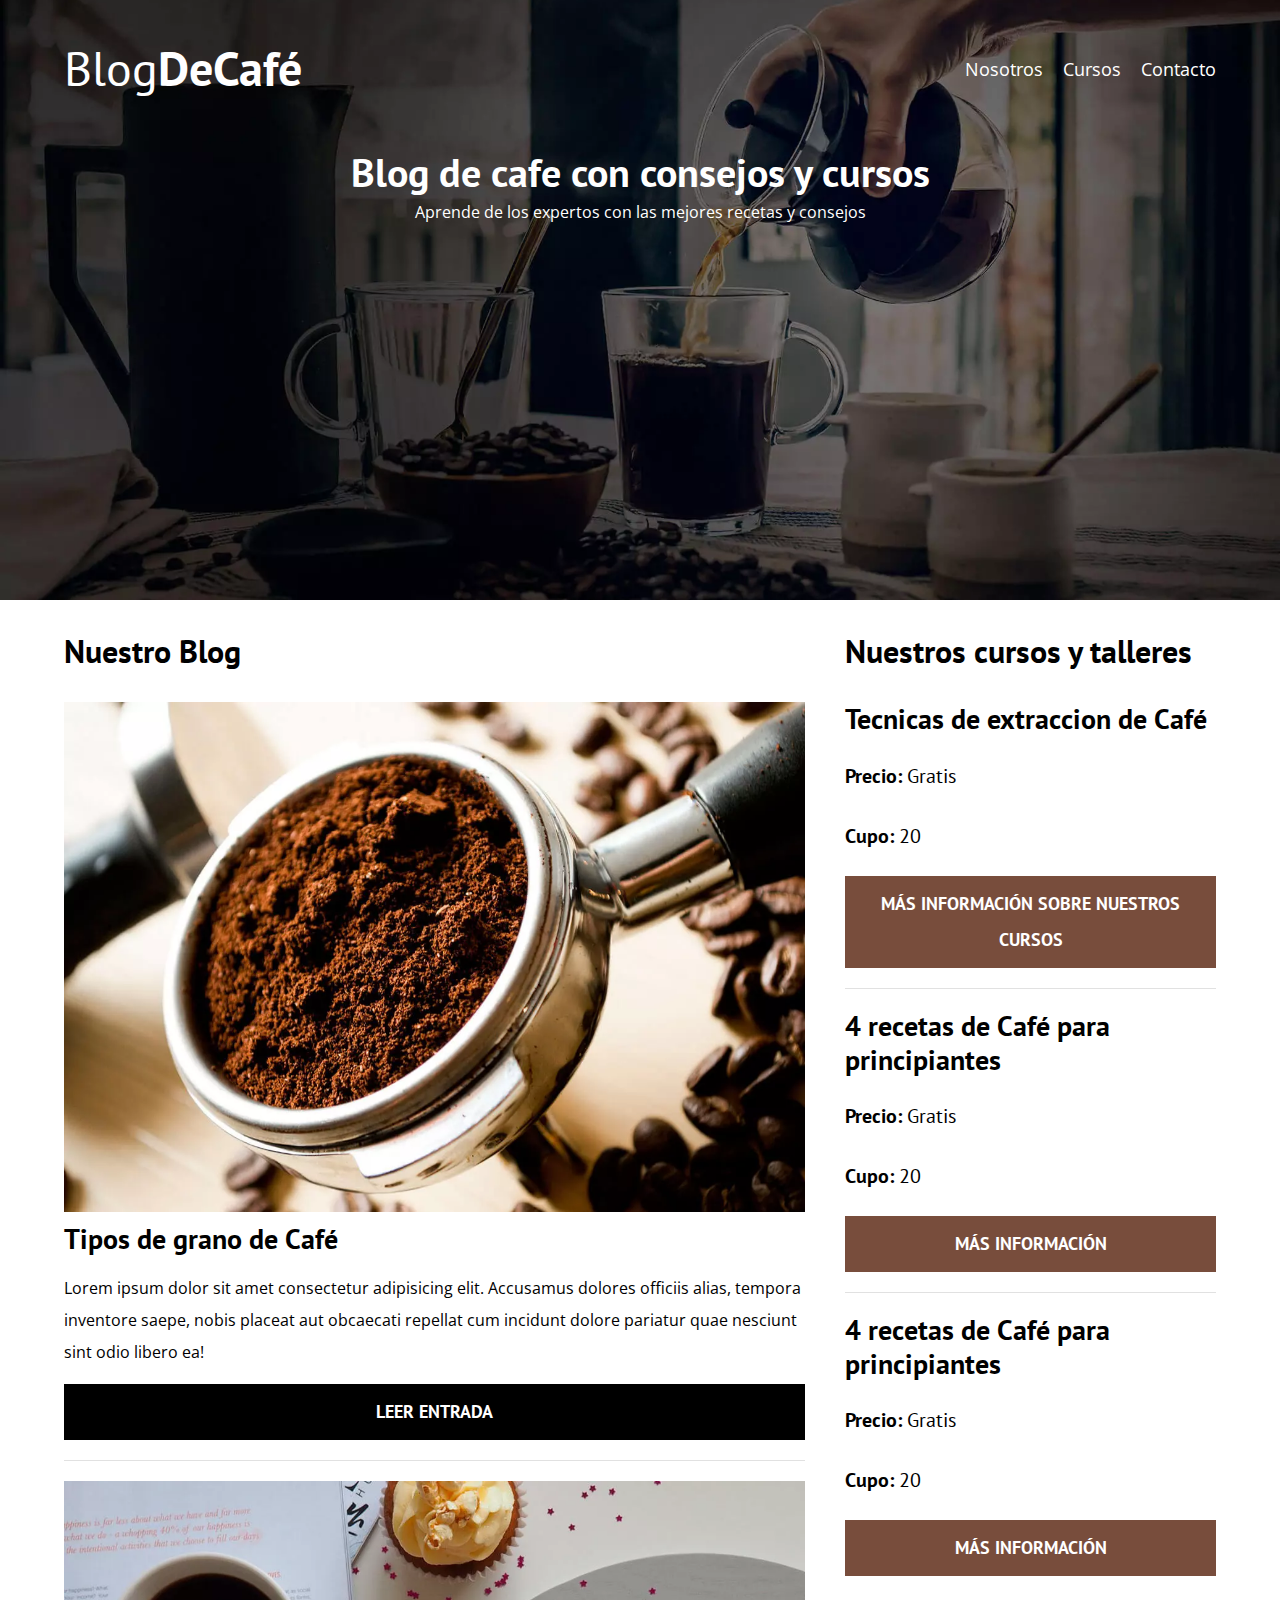
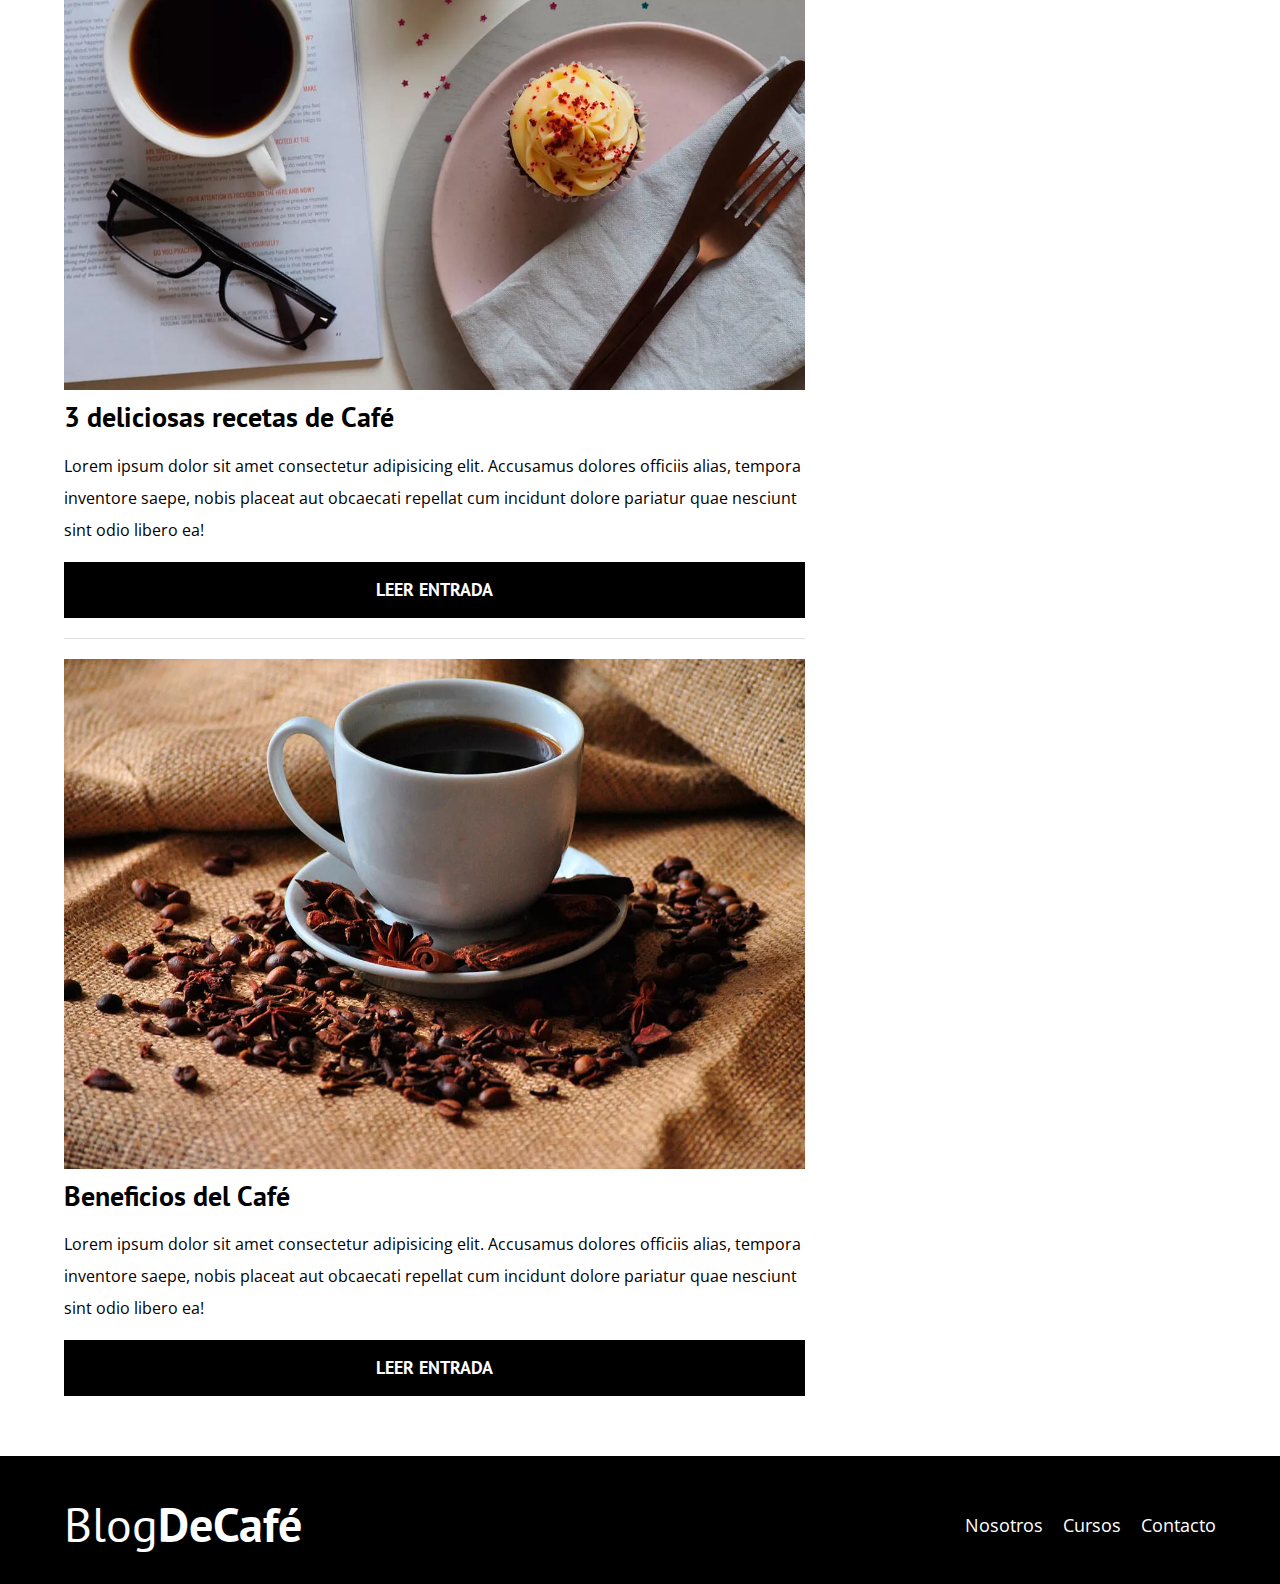
<file: index.html>
<!DOCTYPE html>
<html lang="en">
  <head>
    <meta charset="UTF-8" />
    <meta name="viewport" content="width=device-width, initial-scale=1.0" />
    <title>Blog Coffe</title>
    <meta name="description" content="Pagina web de blog de cafe" />
    <!--Prefetch-->
    <link rel="prefetch" href="nosotros.html" as="document" />

    <!--preload-->
    <link rel="preload" href="css/normalize.css" as="style" />
    <link rel="stylesheet" href="css/normalize.css" />

    <link
      rel="preload"
      href="https://fonts.googleapis.com/css2?family=Open+Sans&family=PT+Sans:wght@400;700&display=swap"
      crossorigin="crossorigin"
      as="font"
    />
    <link rel="preconnect" href="https://fonts.googleapis.com" />
    <link rel="preconnect" href="https://fonts.gstatic.com" crossorigin />
    <link
      href="https://fonts.googleapis.com/css2?family=Open+Sans&family=PT+Sans:wght@400;700&display=swap"
      rel="stylesheet"
    />

    <link rel="preload" href="css/style.css" as="style" />
    <link rel="stylesheet" href="css/style.css" />
  </head>
  <body>
    <header class="header">
      <div class="contenedor">
        <div class="barra">
          <a class="logo" href="index.html">
            <h1 class="logo__nombre no-margin centrar-texto">
              Blog<span class="logo__bold">DeCafé</span>
            </h1>
          </a>
          <nav class="navegacion">
            <a href="nosotros.html" class="navegacion__enlace">Nosotros</a>
            <a href="cursos.html" class="navegacion__enlace">Cursos</a>
            <a href="contacto.html" class="navegacion__enlace">Contacto</a>
          </nav>
        </div>
      </div>

      <div class="header__texto">
        <h2 class="no-margin">Blog de cafe con consejos y cursos</h2>
        <p class="no-margin">
          Aprende de los expertos con las mejores recetas y consejos
        </p>
      </div>
    </header>

    <div class="contenedor contenido-principal">
      <main class="blog">
        <h3>Nuestro Blog</h3>
        <article class="entrada">
          <div class="entrada__imagen">
            <picture>
              <source
                loading="lazy"
                srcset="img/blog1.webp"
                type="image/webp"
              />
              <img loading="lazy" src="img/blog1.jpg" alt="Imagen blog" />
            </picture>
          </div>

          <div class="entrada__contenido">
            <h4 class="no-margin">Tipos de grano de Café</h4>
            <p>
              Lorem ipsum dolor sit amet consectetur adipisicing elit. Accusamus
              dolores officiis alias, tempora inventore saepe, nobis placeat aut
              obcaecati repellat cum incidunt dolore pariatur quae nesciunt sint
              odio libero ea!
            </p>
            <a href="entrada.html" class="boton boton--primario"
              >Leer entrada</a
            >
          </div>
        </article>

        <article class="entrada">
          <div class="entrada__imagen">
            <picture>
              <source
                loading="lazy"
                srcset="img/blog2.webp"
                type="image/webp"
              />
              <img loading="lazy" src="img/blog2.jpg" alt="Imagen blog" />
            </picture>
          </div>

          <div class="entrada__contenido">
            <h4 class="no-margin">3 deliciosas recetas de Café</h4>
            <p>
              Lorem ipsum dolor sit amet consectetur adipisicing elit. Accusamus
              dolores officiis alias, tempora inventore saepe, nobis placeat aut
              obcaecati repellat cum incidunt dolore pariatur quae nesciunt sint
              odio libero ea!
            </p>
            <a href="entrada.html" class="boton boton--primario"
              >Leer entrada</a
            >
          </div>
        </article>

        <article class="entrada">
          <div class="entrada__imagen">
            <picture>
              <source
                loading="lazy"
                srcset="img/blog3.webp"
                type="image/webp"
              />
              <img loading="lazy" src="img/blog3.jpg" alt="Imagen blog" />
            </picture>
          </div>

          <div class="entrada__contenido">
            <h4 class="no-margin">Beneficios del Café</h4>
            <p>
              Lorem ipsum dolor sit amet consectetur adipisicing elit. Accusamus
              dolores officiis alias, tempora inventore saepe, nobis placeat aut
              obcaecati repellat cum incidunt dolore pariatur quae nesciunt sint
              odio libero ea!
            </p>
            <a href="entrada.html" class="boton boton--primario"
              >Leer entrada</a
            >
          </div>
        </article>
      </main>
      <aside class="sidebar">
        <h3>Nuestros cursos y talleres</h3>

        <ul class="cursos no-padding">
          <li class="widget-curso">
            <h4 class="no-margin">Tecnicas de extraccion de Café</h4>
            <p class="widget-curso__label">
              Precio: <span class="widget-curso__info">Gratis</span>
            </p>
            <p class="widget-curso__label">
              Cupo: <span class="widget-curso__info">20</span>
            </p>
            <a href="entrada.html" class="boton boton--secundario"
              >Más información sobre nuestros cursos</a
            >
          </li>

          <li class="widget-curso">
            <h4 class="no-margin">4 recetas de Café para principiantes</h4>
            <p class="widget-curso__label">
              Precio: <span class="widget-curso__info">Gratis</span>
            </p>
            <p class="widget-curso__label">
              Cupo: <span class="widget-curso__info">20</span>
            </p>
            <a href="entrada.html" class="boton boton--secundario"
              >Más información</a
            >
          </li>

          <li class="widget-curso">
            <h4 class="no-margin">4 recetas de Café para principiantes</h4>
            <p class="widget-curso__label">
              Precio: <span class="widget-curso__info">Gratis</span>
            </p>
            <p class="widget-curso__label">
              Cupo: <span class="widget-curso__info">20</span>
            </p>
            <a href="entrada.html" class="boton boton--secundario"
              >Más información</a
            >
          </li>
        </ul>
      </aside>
    </div>

    <footer class="footer">
      <div class="contenedor">
        <div class="barra">
          <a class="logo" href="index.html">
            <h1 class="logo__nombre no-margin centrar-texto">
              Blog<span class="logo__bold">DeCafé</span>
            </h1>
          </a>
          <nav class="navegacion">
            <a href="nosotros.html" class="navegacion__enlace">Nosotros</a>
            <a href="cursos.html" class="navegacion__enlace">Cursos</a>
            <a href="contacto.html" class="navegacion__enlace">Contacto</a>
          </nav>
        </div>
      </div>
    </footer>

    <script src="js/modernizr.js"></script>
  </body>
</html>
</file>
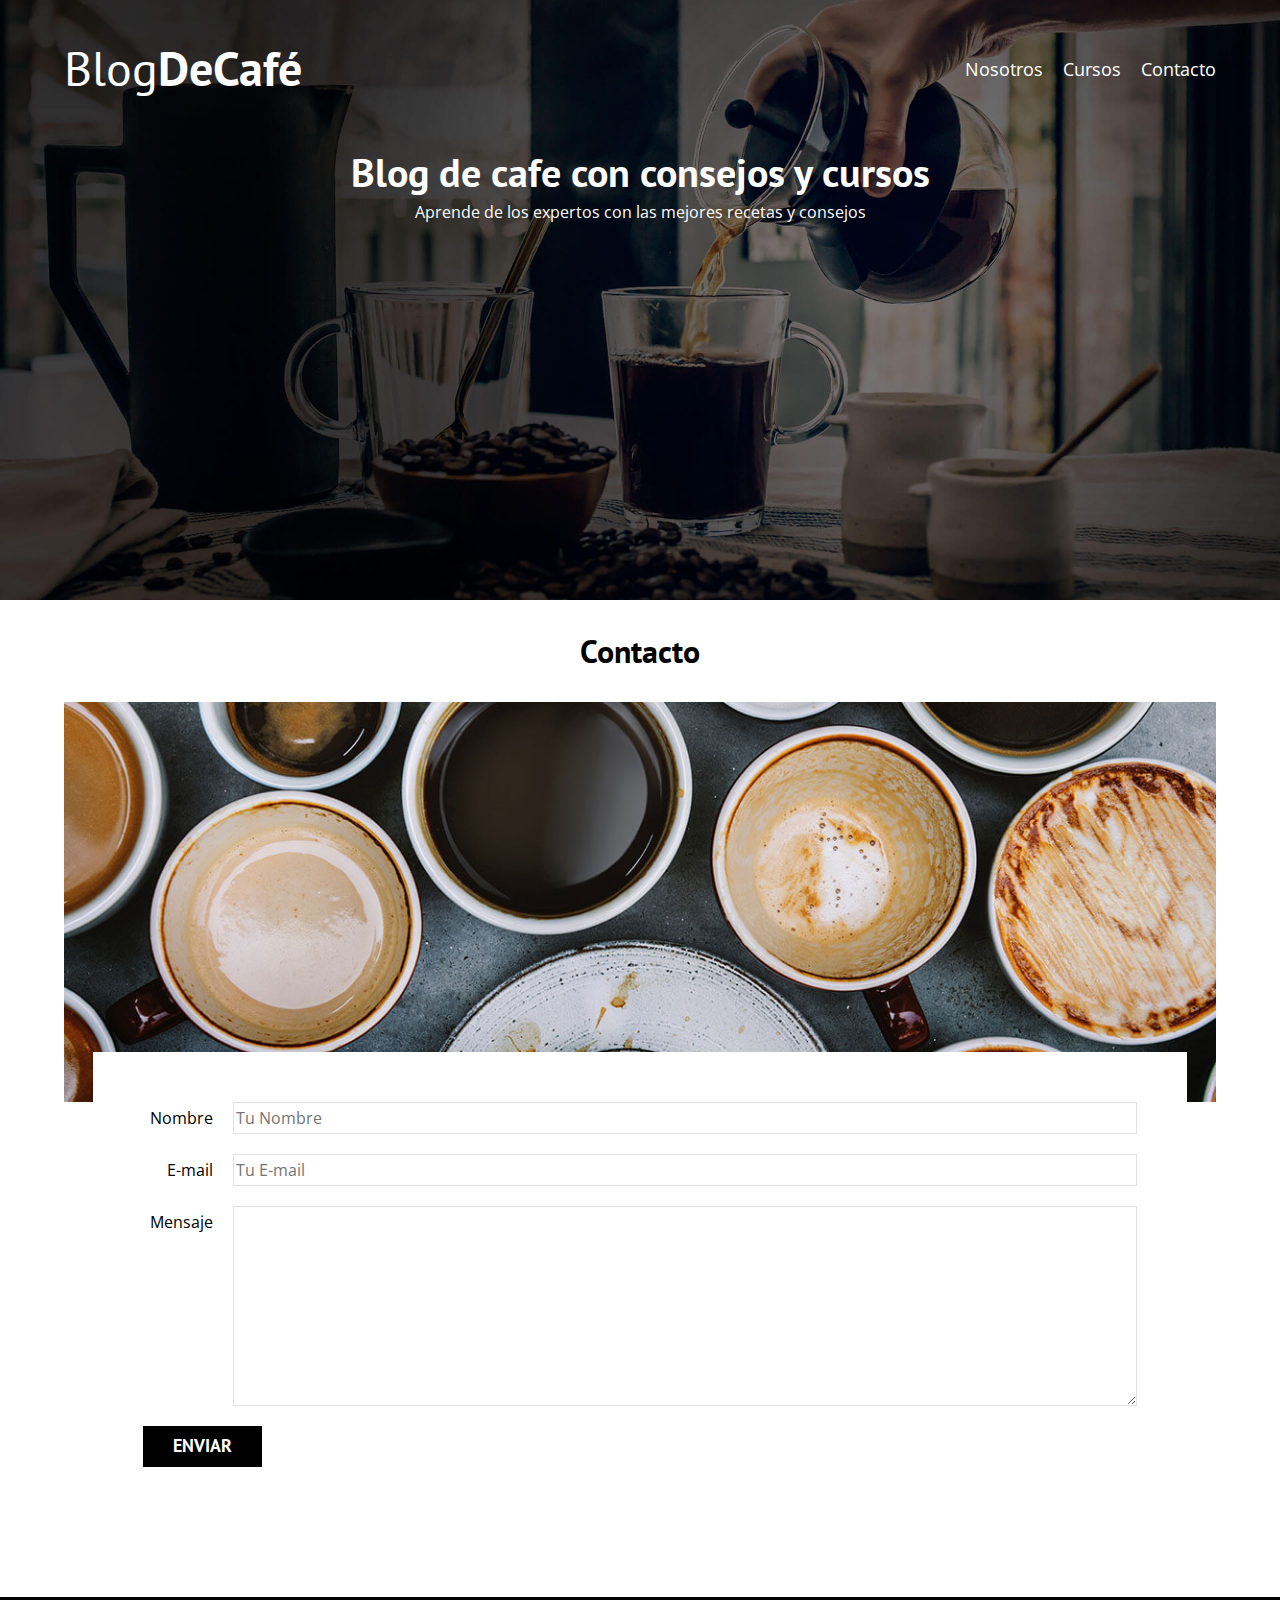
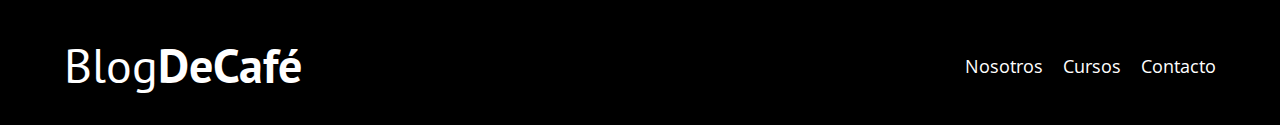
<file: contacto.html>
<!DOCTYPE html>
<html lang="en">
  <head>
    <meta charset="UTF-8" />
    <meta name="viewport" content="width=device-width, initial-scale=1.0" />
    <title>Blog Coffe</title>
    <link rel="stylesheet" href="css/normalize.css" />
    <link rel="preconnect" href="https://fonts.googleapis.com" />
    <link rel="preconnect" href="https://fonts.gstatic.com" crossorigin />
    <link
      href="https://fonts.googleapis.com/css2?family=Open+Sans&family=PT+Sans:wght@400;700&display=swap"
      rel="stylesheet"
    />
    <link rel="stylesheet" href="css/style.css" />
  </head>
  <body>
    <header class="header">
      <div class="contenedor">
        <div class="barra">
          <a class="logo" href="index.html">
            <h1 class="logo__nombre no-margin centrar-texto">
              Blog<span class="logo__bold">DeCafé</span>
            </h1>
          </a>
          <nav class="navegacion">
            <a href="nosotros.html" class="navegacion__enlace">Nosotros</a>
            <a href="cursos.html" class="navegacion__enlace">Cursos</a>
            <a href="contacto.html" class="navegacion__enlace">Contacto</a>
          </nav>
        </div>
      </div>

      <div class="header__texto">
        <h2 class="no-margin">Blog de cafe con consejos y cursos</h2>
        <p class="no-margin">
          Aprende de los expertos con las mejores recetas y consejos
        </p>
      </div>
    </header>

    <main class="contenedor">
      <h3 class="centrar-texto">Contacto</h3>

      <div class="contacto-bg"></div>

      <form class="formulario">
        <div class="campo">
          <label class="campo__label" for="nombre">Nombre</label>
          <input
            class="campo__field"
            type="text"
            placeholder="Tu Nombre"
            id="nombre"
          />
        </div>
        <div class="campo">
          <label class="campo__label" for="email">E-mail</label>
          <input
            class="campo__field"
            type="email"
            placeholder="Tu E-mail"
            id="email"
          />
        </div>
        <div class="campo">
          <label class="campo__label" for="mensaje">Mensaje</label>
          <textarea
            class="campo__field campo__field--textarea"
            id="mensaje"
          ></textarea>
        </div>

        <div class="campo">
          <input type="submit" value="Enviar" class="boton boton--primario" />
        </div>
      </form>
    </main>

    <footer class="footer">
      <div class="contenedor">
        <div class="barra">
          <a class="logo" href="index.html">
            <h1 class="logo__nombre no-margin centrar-texto">
              Blog<span class="logo__bold">DeCafé</span>
            </h1>
          </a>
          <nav class="navegacion">
            <a href="nosotros.html" class="navegacion__enlace">Nosotros</a>
            <a href="cursos.html" class="navegacion__enlace">Cursos</a>
            <a href="contacto.html" class="navegacion__enlace">Contacto</a>
          </nav>
        </div>
      </div>
    </footer>
  </body>
</html>
</file>
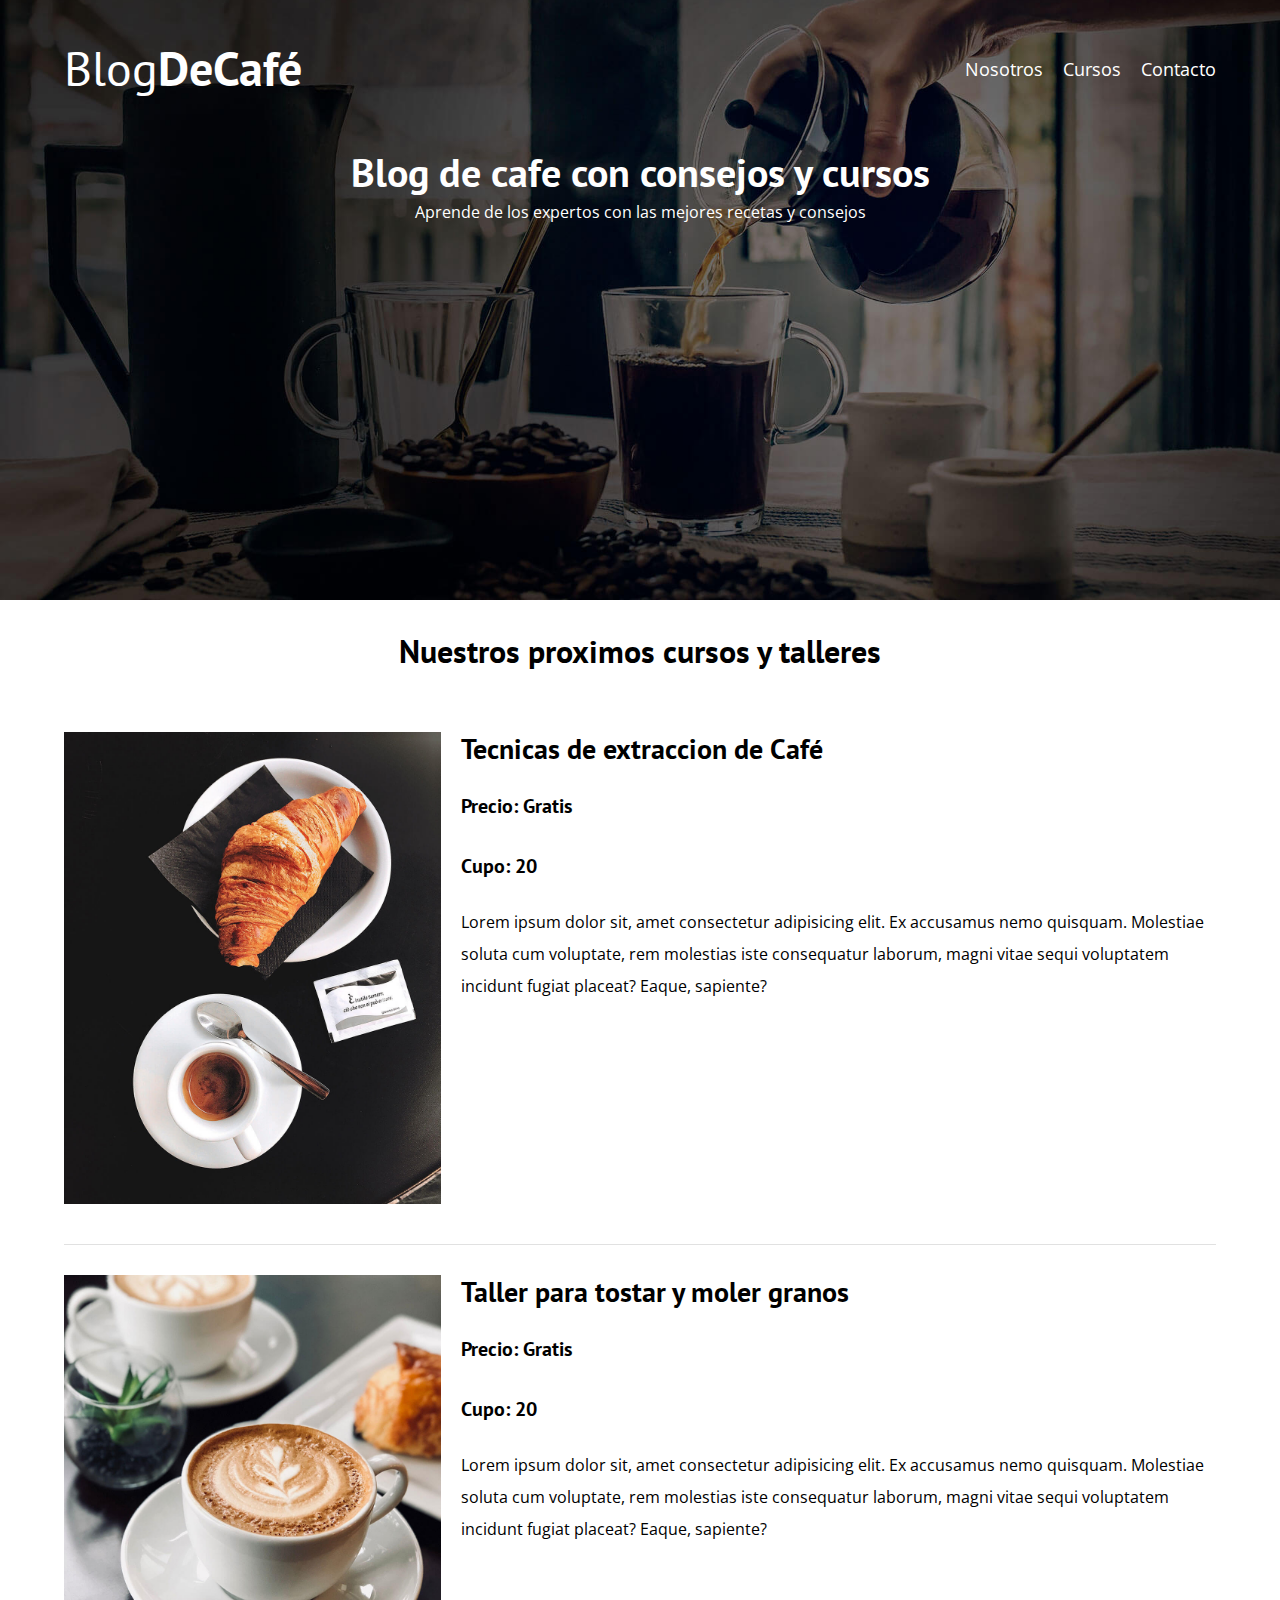
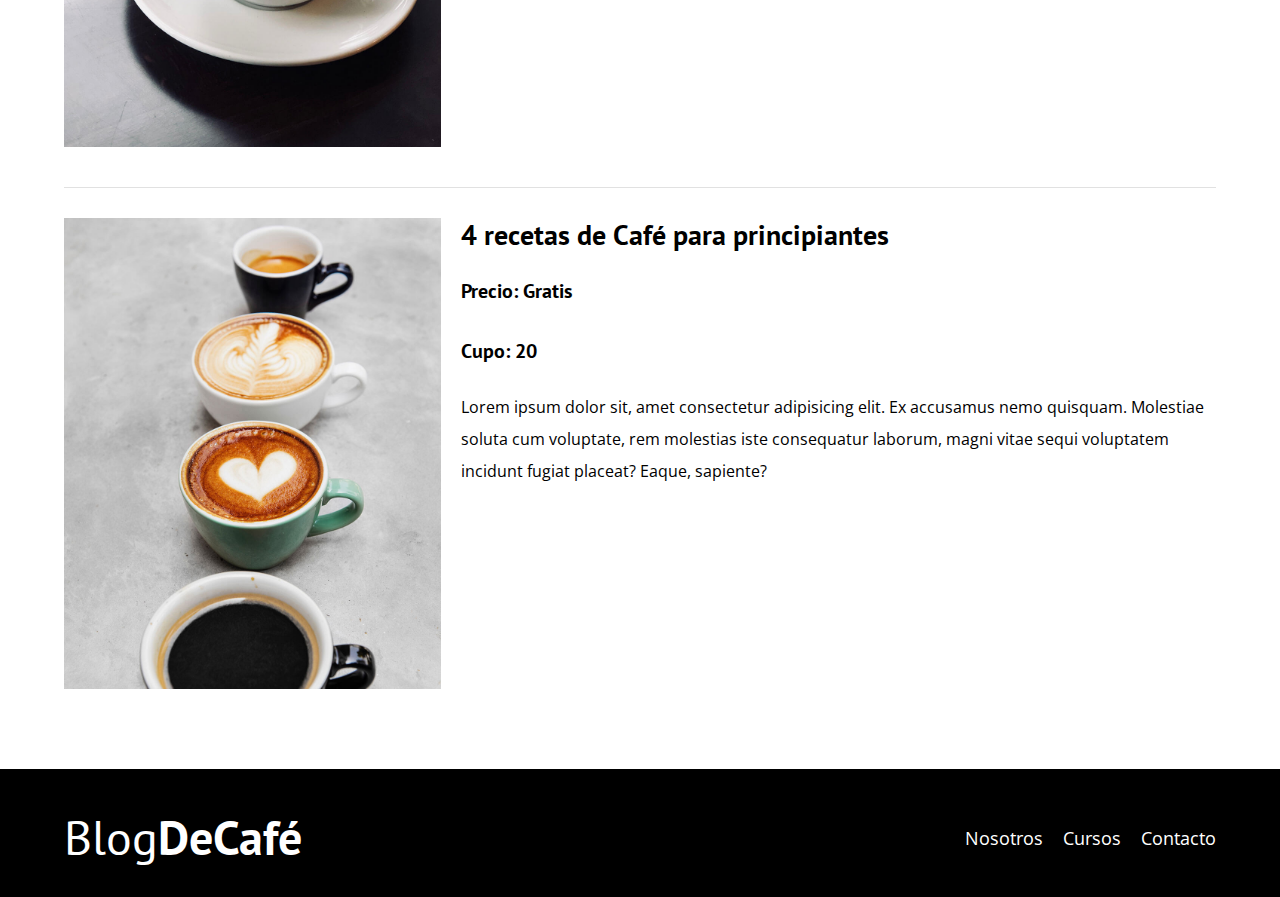
<file: cursos.html>
<!DOCTYPE html>
<html lang="en">
  <head>
    <meta charset="UTF-8" />
    <meta name="viewport" content="width=device-width, initial-scale=1.0" />
    <title>Blog Coffe</title>
    <link rel="stylesheet" href="css/normalize.css" />
    <link rel="preconnect" href="https://fonts.googleapis.com" />
    <link rel="preconnect" href="https://fonts.gstatic.com" crossorigin />
    <link
      href="https://fonts.googleapis.com/css2?family=Open+Sans&family=PT+Sans:wght@400;700&display=swap"
      rel="stylesheet"
    />
    <link rel="stylesheet" href="css/style.css" />
  </head>
  <body>
    <header class="header">
      <div class="contenedor">
        <div class="barra">
          <a class="logo" href="index.html">
            <h1 class="logo__nombre no-margin centrar-texto">
              Blog<span class="logo__bold">DeCafé</span>
            </h1>
          </a>
          <nav class="navegacion">
            <a href="nosotros.html" class="navegacion__enlace">Nosotros</a>
            <a href="cursos.html" class="navegacion__enlace">Cursos</a>
            <a href="contacto.html" class="navegacion__enlace">Contacto</a>
          </nav>
        </div>
      </div>

      <div class="header__texto">
        <h2 class="no-margin">Blog de cafe con consejos y cursos</h2>
        <p class="no-margin">
          Aprende de los expertos con las mejores recetas y consejos
        </p>
      </div>
    </header>

    <main class="contenedor">
      <h3 class="centrar-texto">Nuestros proximos cursos y talleres</h3>

      <div class="curso">
        <div class="curso__imagen">
          <img src="img/curso1.jpg" alt="Imagen del curso" />
        </div>
        <div class="curso__informacion">
          <h4 class="no-margin">Tecnicas de extraccion de Café</h4>
          <p class="curso__label">
            Precio: <span class="curso__info">Gratis</span>
          </p>
          <p class="curso__label">Cupo: <span class="curso__info">20</span></p>
          <p class="curso__descripcion">
            Lorem ipsum dolor sit, amet consectetur adipisicing elit. Ex
            accusamus nemo quisquam. Molestiae soluta cum voluptate, rem
            molestias iste consequatur laborum, magni vitae sequi voluptatem
            incidunt fugiat placeat? Eaque, sapiente?
          </p>
        </div>
        <!--curso informacion-->
      </div>
      <!--curso-->

      <div class="curso">
        <div class="curso__imagen">
          <img src="img/curso2.jpg" alt="Imagen del curso" />
        </div>
        <div class="curso__informacion">
          <h4 class="no-margin">Taller para tostar y moler granos</h4>
          <p class="curso__label">
            Precio: <span class="curso__info">Gratis</span>
          </p>
          <p class="curso__label">Cupo: <span class="curso__info">20</span></p>
          <p class="curso__descripcion">
            Lorem ipsum dolor sit, amet consectetur adipisicing elit. Ex
            accusamus nemo quisquam. Molestiae soluta cum voluptate, rem
            molestias iste consequatur laborum, magni vitae sequi voluptatem
            incidunt fugiat placeat? Eaque, sapiente?
          </p>
        </div>
        <!--curso informacion-->
      </div>
      <!--curso-->

      <div class="curso">
        <div class="curso__imagen">
          <img src="img/curso3.jpg" alt="Imagen del curso" />
        </div>
        <div class="curso__informacion">
          <h4 class="no-margin">4 recetas de Café para principiantes</h4>
          <p class="curso__label">
            Precio: <span class="curso__info">Gratis</span>
          </p>
          <p class="curso__label">Cupo: <span class="curso__info">20</span></p>
          <p class="curso__descripcion">
            Lorem ipsum dolor sit, amet consectetur adipisicing elit. Ex
            accusamus nemo quisquam. Molestiae soluta cum voluptate, rem
            molestias iste consequatur laborum, magni vitae sequi voluptatem
            incidunt fugiat placeat? Eaque, sapiente?
          </p>
        </div>
        <!--curso informacion-->
      </div>
      <!--curso-->
    </main>

    <footer class="footer">
      <div class="contenedor">
        <div class="barra">
          <a class="logo" href="index.html">
            <h1 class="logo__nombre no-margin centrar-texto">
              Blog<span class="logo__bold">DeCafé</span>
            </h1>
          </a>
          <nav class="navegacion">
            <a href="nosotros.html" class="navegacion__enlace">Nosotros</a>
            <a href="cursos.html" class="navegacion__enlace">Cursos</a>
            <a href="contacto.html" class="navegacion__enlace">Contacto</a>
          </nav>
        </div>
      </div>
    </footer>
  </body>
</html>
</file>
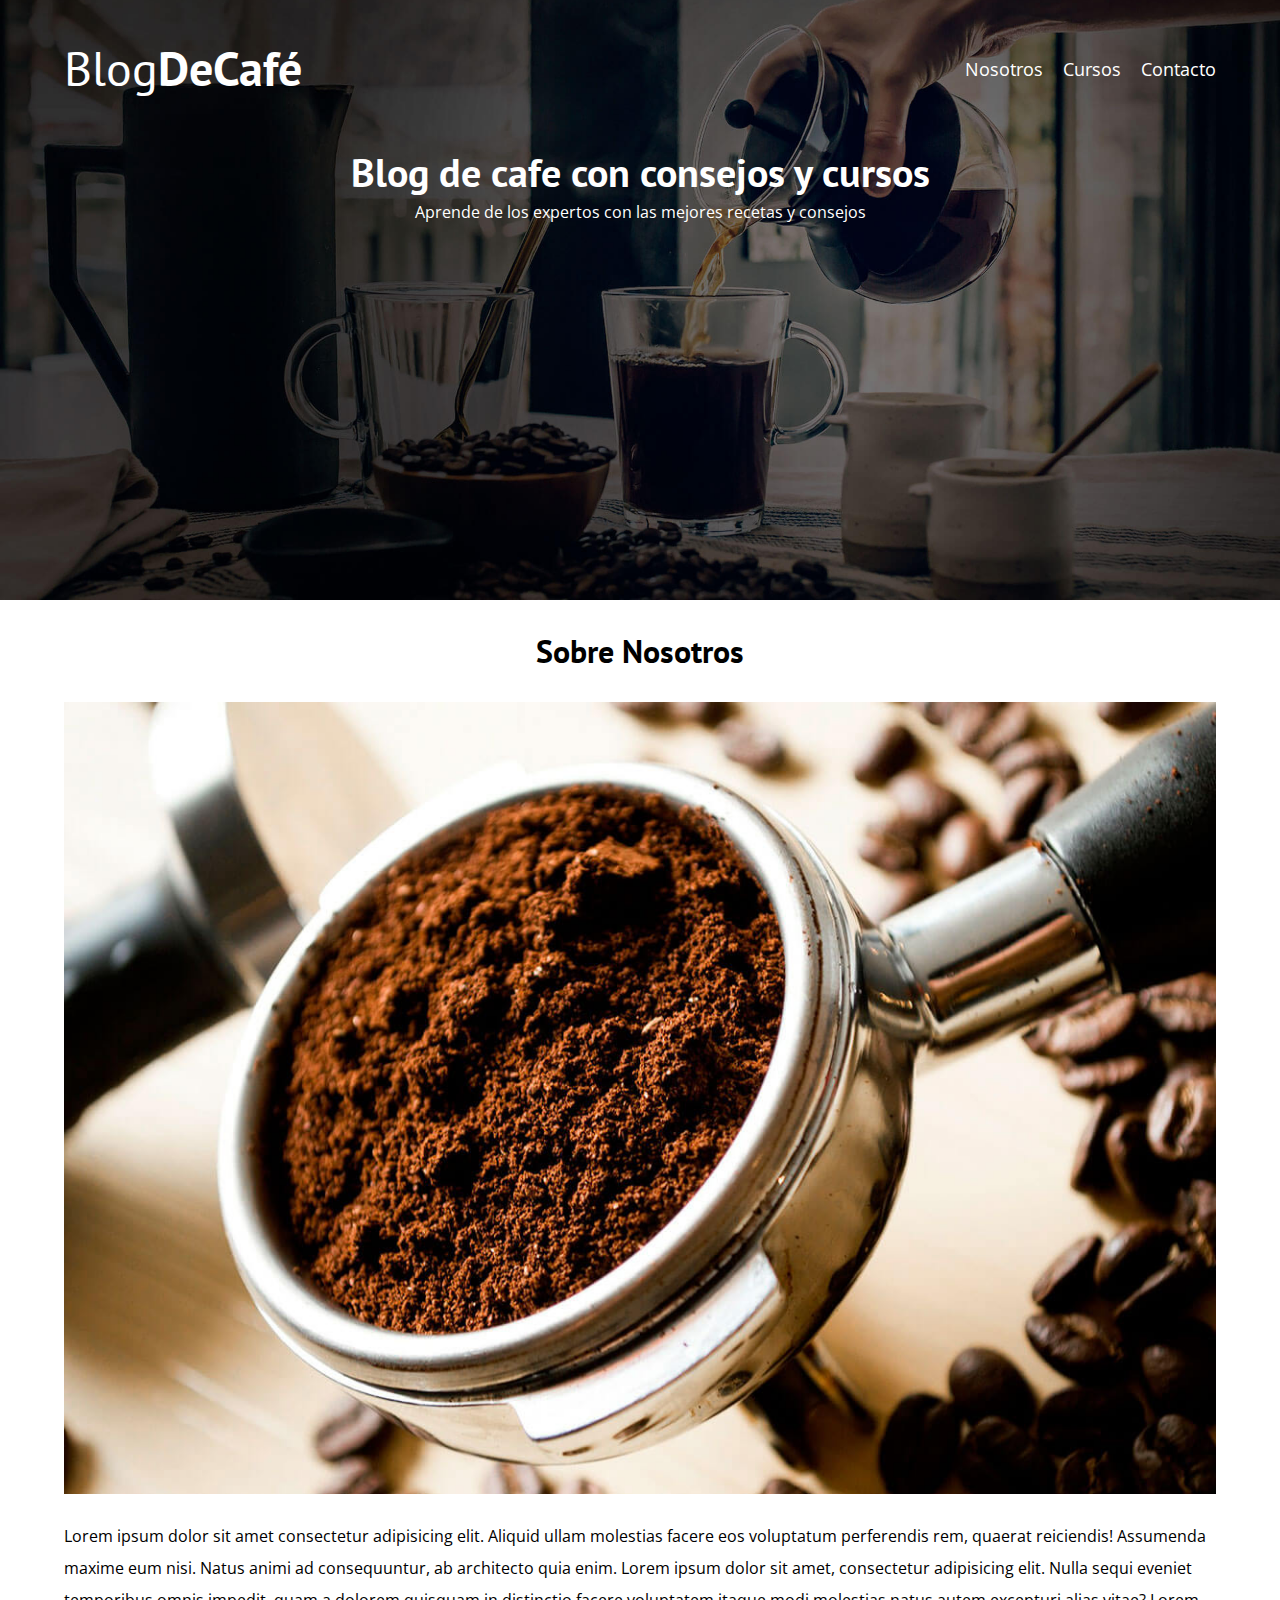
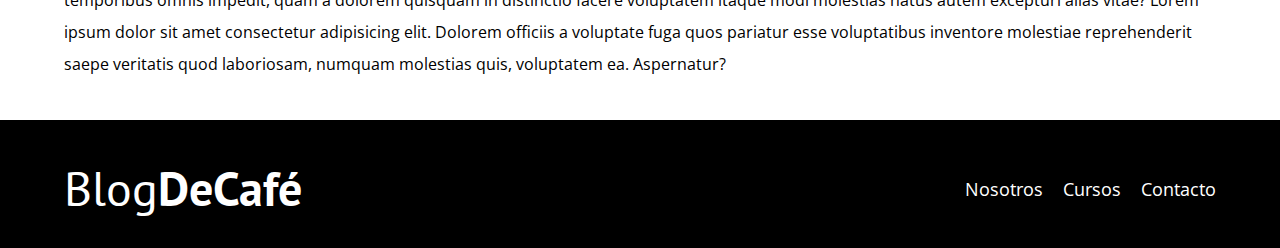
<file: entrada.html>
<!DOCTYPE html>
<html lang="en">
  <head>
    <meta charset="UTF-8" />
    <meta name="viewport" content="width=device-width, initial-scale=1.0" />
    <title>Blog Coffe</title>
    <link rel="stylesheet" href="css/normalize.css" />
    <link rel="preconnect" href="https://fonts.googleapis.com" />
    <link rel="preconnect" href="https://fonts.gstatic.com" crossorigin />
    <link
      href="https://fonts.googleapis.com/css2?family=Open+Sans&family=PT+Sans:wght@400;700&display=swap"
      rel="stylesheet"
    />
    <link rel="stylesheet" href="css/style.css" />
  </head>
  <body>
    <header class="header">
      <div class="contenedor">
        <div class="barra">
          <a class="logo" href="index.html">
            <h1 class="logo__nombre no-margin centrar-texto">
              Blog<span class="logo__bold">DeCafé</span>
            </h1>
          </a>
          <nav class="navegacion">
            <a href="nosotros.html" class="navegacion__enlace">Nosotros</a>
            <a href="cursos.html" class="navegacion__enlace">Cursos</a>
            <a href="contacto.html" class="navegacion__enlace">Contacto</a>
          </nav>
        </div>
      </div>

      <div class="header__texto">
        <h2 class="no-margin">Blog de cafe con consejos y cursos</h2>
        <p class="no-margin">
          Aprende de los expertos con las mejores recetas y consejos
        </p>
      </div>
    </header>

    <main class="contenedor">
      <h3 class="centrar-texto">Sobre Nosotros</h3>

      <img src="img/blog1.jpg" alt="Imagen del blog" />

      <p>
        Lorem ipsum dolor sit amet consectetur adipisicing elit. Aliquid ullam
        molestias facere eos voluptatum perferendis rem, quaerat reiciendis!
        Assumenda maxime eum nisi. Natus animi ad consequuntur, ab architecto
        quia enim. Lorem ipsum dolor sit amet, consectetur adipisicing elit.
        Nulla sequi eveniet temporibus omnis impedit, quam a dolorem quisquam in
        distinctio facere voluptatem itaque modi molestias natus autem excepturi
        alias vitae? Lorem ipsum dolor sit amet consectetur adipisicing elit.
        Dolorem officiis a voluptate fuga quos pariatur esse voluptatibus
        inventore molestiae reprehenderit saepe veritatis quod laboriosam,
        numquam molestias quis, voluptatem ea. Aspernatur?
      </p>
    </main>

    <footer class="footer">
      <div class="contenedor">
        <div class="barra">
          <a class="logo" href="index.html">
            <h1 class="logo__nombre no-margin centrar-texto">
              Blog<span class="logo__bold">DeCafé</span>
            </h1>
          </a>
          <nav class="navegacion">
            <a href="nosotros.html" class="navegacion__enlace">Nosotros</a>
            <a href="cursos.html" class="navegacion__enlace">Cursos</a>
            <a href="contacto.html" class="navegacion__enlace">Contacto</a>
          </nav>
        </div>
      </div>
    </footer>
  </body>
</html>
</file>
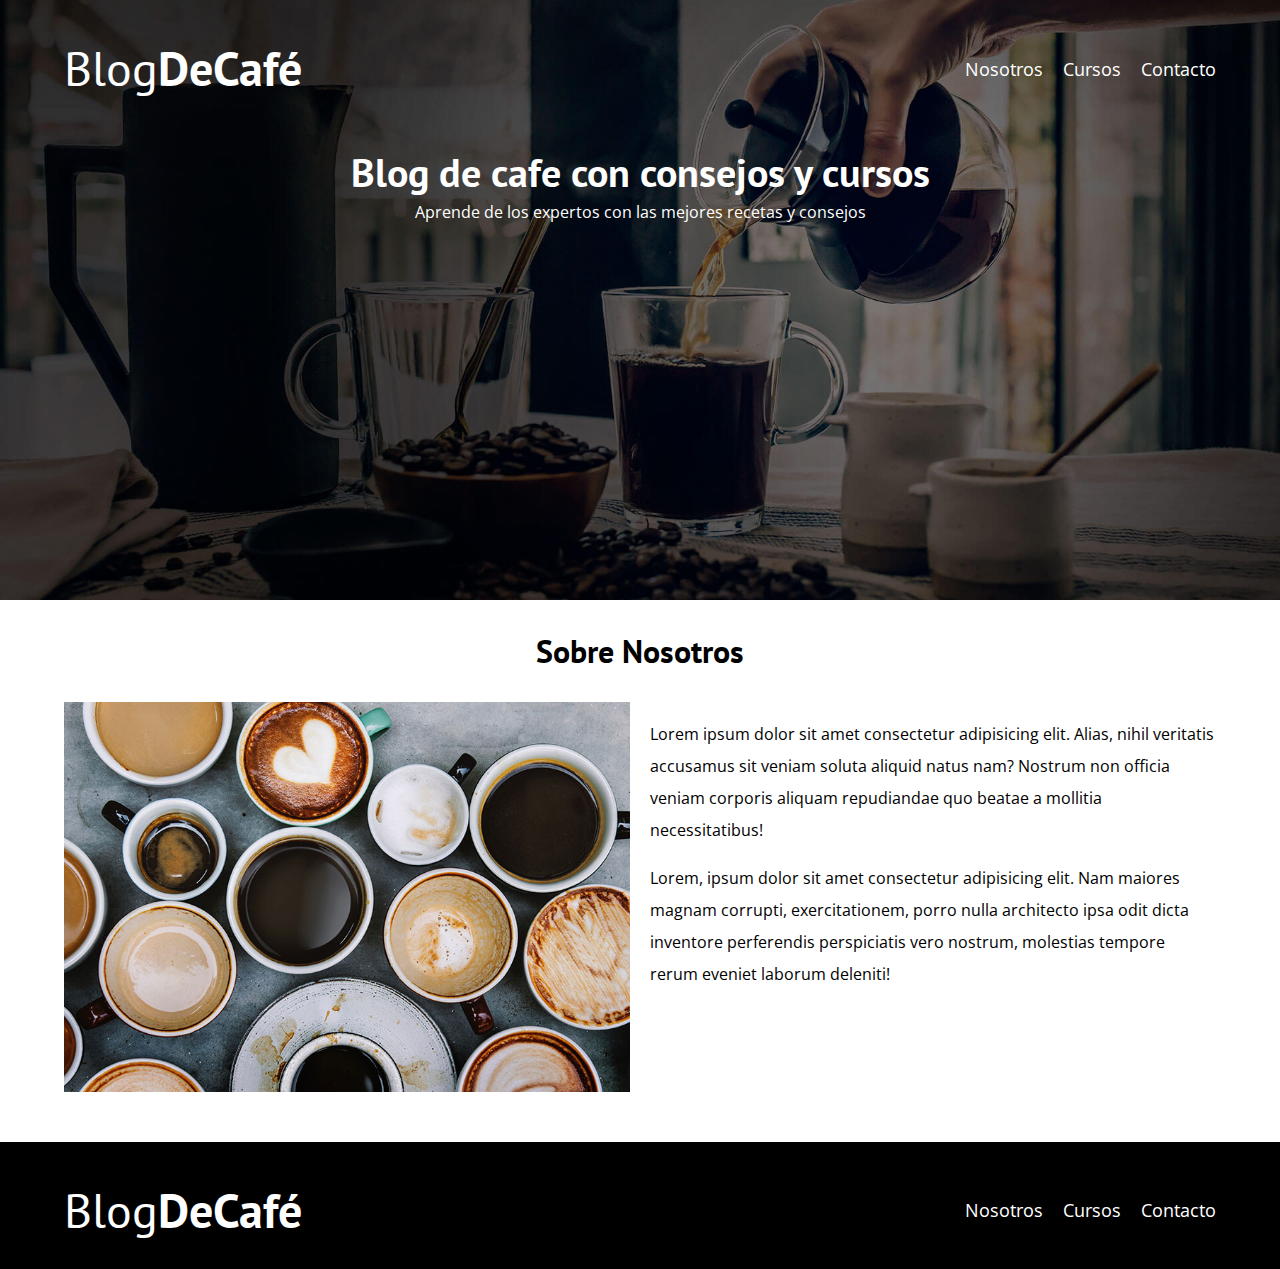
<file: nosotros.html>
<!DOCTYPE html>
<html lang="en">
  <head>
    <meta charset="UTF-8" />
    <meta name="viewport" content="width=device-width, initial-scale=1.0" />
    <title>Blog Coffe</title>
    <link rel="stylesheet" href="css/normalize.css" />
    <link rel="preconnect" href="https://fonts.googleapis.com" />
    <link rel="preconnect" href="https://fonts.gstatic.com" crossorigin />
    <link
      href="https://fonts.googleapis.com/css2?family=Open+Sans&family=PT+Sans:wght@400;700&display=swap"
      rel="stylesheet"
    />
    <link rel="stylesheet" href="css/style.css" />
  </head>
  <body>
    <header class="header">
      <div class="contenedor">
        <div class="barra">
          <a class="logo" href="index.html">
            <h1 class="logo__nombre no-margin centrar-texto">
              Blog<span class="logo__bold">DeCafé</span>
            </h1>
          </a>
          <nav class="navegacion">
            <a href="nosotros.html" class="navegacion__enlace">Nosotros</a>
            <a href="cursos.html" class="navegacion__enlace">Cursos</a>
            <a href="contacto.html" class="navegacion__enlace">Contacto</a>
          </nav>
        </div>
      </div>

      <div class="header__texto">
        <h2 class="no-margin">Blog de cafe con consejos y cursos</h2>
        <p class="no-margin">
          Aprende de los expertos con las mejores recetas y consejos
        </p>
      </div>
    </header>

    <main class="contenedor">
      <h3 class="centrar-texto">Sobre Nosotros</h3>

      <div class="sobre-nosotros">
        <div class="sobre-nosotros__imagen">
          <img src="img/nosotros.jpg" alt="imagen nosotros" />
        </div>
        <div class="sobre-nosotros__texto">
          <p>
            Lorem ipsum dolor sit amet consectetur adipisicing elit. Alias,
            nihil veritatis accusamus sit veniam soluta aliquid natus nam?
            Nostrum non officia veniam corporis aliquam repudiandae quo beatae a
            mollitia necessitatibus!
          </p>
          <p>
            Lorem, ipsum dolor sit amet consectetur adipisicing elit. Nam
            maiores magnam corrupti, exercitationem, porro nulla architecto ipsa
            odit dicta inventore perferendis perspiciatis vero nostrum,
            molestias tempore rerum eveniet laborum deleniti!
          </p>
        </div>
      </div>
    </main>

    <footer class="footer">
      <div class="contenedor">
        <div class="barra">
          <a class="logo" href="index.html">
            <h1 class="logo__nombre no-margin centrar-texto">
              Blog<span class="logo__bold">DeCafé</span>
            </h1>
          </a>
          <nav class="navegacion">
            <a href="nosotros.html" class="navegacion__enlace">Nosotros</a>
            <a href="cursos.html" class="navegacion__enlace">Cursos</a>
            <a href="contacto.html" class="navegacion__enlace">Contacto</a>
          </nav>
        </div>
      </div>
    </footer>
  </body>
</html>
</file>
<file: css/style.css>
:root {
  --fuenteHeading: "PT Sans", sans-serif;
  --fuenteParrafos: "Open Sans", sans-serif;

  --primario: #784d3c;
  --gris: #e1e1e1;
  --blanco: #ffffff;
  --negro: #000000;
}
html {
  box-sizing: border-box; /* para no hacer que el border o el padding no afecte nuestros elementos */
  font-size: 62.5%; /*1 rem = 10px*/
}
*,
*:before,
*::after {
  box-sizing: inherit; /*hereda del elemento padre que es el html*/
}
body {
  font-family: var(--fuenteParrafos);
  font-size: 1.6rem;
  line-height: 2;
}

/** Globales **/
.contenedor {
  width: min(90%, 120rem);
  margin: 0 auto; /*para centrar el contenido horizontalmente en la pantalla ya que no tiene display flex*/
}
a {
  text-decoration: none;
}
h1,
h2,
h3,
h4 {
  font-family: var(--fuenteHeading);
  line-height: 1.2;
}
h1 {
  font-size: 4.8rem;
}
h2 {
  font-size: 4rem;
}
h3 {
  font-size: 3.2rem;
}
h4 {
  font-size: 2.8rem;
}
img {
  max-width: 100%;
}
/** Utilidades **/
.no-margin {
  margin: 0;
}
.no-padding {
  padding: 0;
}
.centrar-texto {
  text-align: center;
}

/** Header **/
.webp .header {
  background-image: url(../img/banner.webp);
}
.no-webp .header {
  background-image: url(../img/banner.jpg);
}
.header {
  background-image: url(../img/banner.jpg);
  height: 60rem;
  background-size: cover;
  background-repeat: no-repeat;
  background-position: center center; /* lo que hace es que se me acomoda a la pantalla*/
}
.header__texto {
  text-align: center;
  color: var(--blanco);
  margin-top: 5rem;
}
@media (min-width: 768) {
  .header__texto {
    margin-top: 15rem;
  }
}
.barra {
  padding-top: 4rem;
}

@media (min-width: 768px) {
  .barra {
    display: flex;
    justify-content: space-between; /* me sirve para colocar un elemento a un lado y otro elemento al otro lado */
    align-items: center;
  }
}
.logo {
  color: var(--blanco);
}
.logo__nombre {
  font-weight: 400;
}
.logo__bold {
  font-weight: 700;
}
@media (min-width: 768px) {
  .navegacion {
    display: flex; /* Se coloca un elemento frente al otro */
    gap: 2rem; /* Los separa 2rem cada uno */
  }
}

.navegacion__enlace {
  display: block; /* lo que hace es que me pone los elementos uno debajo del otro */
  text-align: center;
  font-size: 1.8rem;
  color: var(--blanco);
}

@media (min-width: 768px) {
  .contenido-principal {
    display: grid;
    grid-template-columns: 2fr 1fr;
    column-gap: 4rem;
  }
}

.entrada {
  border-bottom: 1px solid var(--gris);
  margin-bottom: 2rem;
}
.entrada:last-of-type {
  border: none;
  margin-bottom: 0;
}
.boton {
  display: block;
  font-family: var(--fuenteHeading);
  color: var(--blanco);
  text-align: center;
  padding: 1rem 3rem;
  font-size: 1.8rem;
  text-transform: uppercase;
  font-weight: 700;
  margin-bottom: 2rem;
  border: none;
}
@media (min-width: 768) {
  .boton {
    display: inline-block;
  }
}
.boton:hover {
  cursor: pointer;
}
.boton--primario {
  background-color: var(--negro);
}
.boton--secundario {
  background-color: var(--primario);
}

.cursos {
  list-style: none;
}

.widget-curso {
  border-bottom: 1px solid var(--gris);
  margin-bottom: 2rem;
}
.widget-curso:last-of-type {
  border: none;
  margin-bottom: 0;
}
.widget-curso__label {
  font-family: var(--fuenteHeading);
  font-weight: 700;
}
.widget-curso__info {
  font-weight: 400;
}
.widget-curso__label,
.widget-curso__info {
  font-size: 2rem;
}

.footer {
  background-color: var(--negro);
  padding-bottom: 3rem;
  margin-top: 4rem;
}

/** sobre nosotros **/
@media (min-width: 768px) {
  .sobre-nosotros {
    display: grid;
    grid-template-columns: repeat(2, 1fr);
    column-gap: 2rem;
  }
}

/** Cursos **/
.curso {
  padding: 3rem 0;
  border-bottom: 1px solid var(--gris);
}
@media (min-width: 768px) {
  .curso {
    display: grid;
    grid-template-columns: 1fr 2fr;
    column-gap: 2rem;
  }
}
.curso:last-of-type {
  border: none;
}

.curso__label {
  font-family: var(--fuenteHeading);
  font-weight: 700;
}
.urso__info {
  font-weight: 400;
}
.curso__label,
.curso__info {
  font-size: 2rem;
}

/** contacto **/
.contacto-bg {
  background-image: url(../img/contacto.jpg);
  height: 40rem;
  background-size: cover;
  background-repeat: no-repeat;
}

/** Formulario **/
.formulario {
  background-color: var(--blanco);
  margin: -5rem auto 0 auto;
  width: 95%;
  padding: 5rem;
}
.campo {
  display: flex;
  margin-bottom: 2rem;
}
.campo__label {
  flex: 0 0 9rem;
  text-align: right;
  padding-right: 2rem;
}
.campo__field {
  flex: 1;
  border: 1px solid var(--gris);
}
.campo__field--textarea {
  height: 200px;
}
</file>
